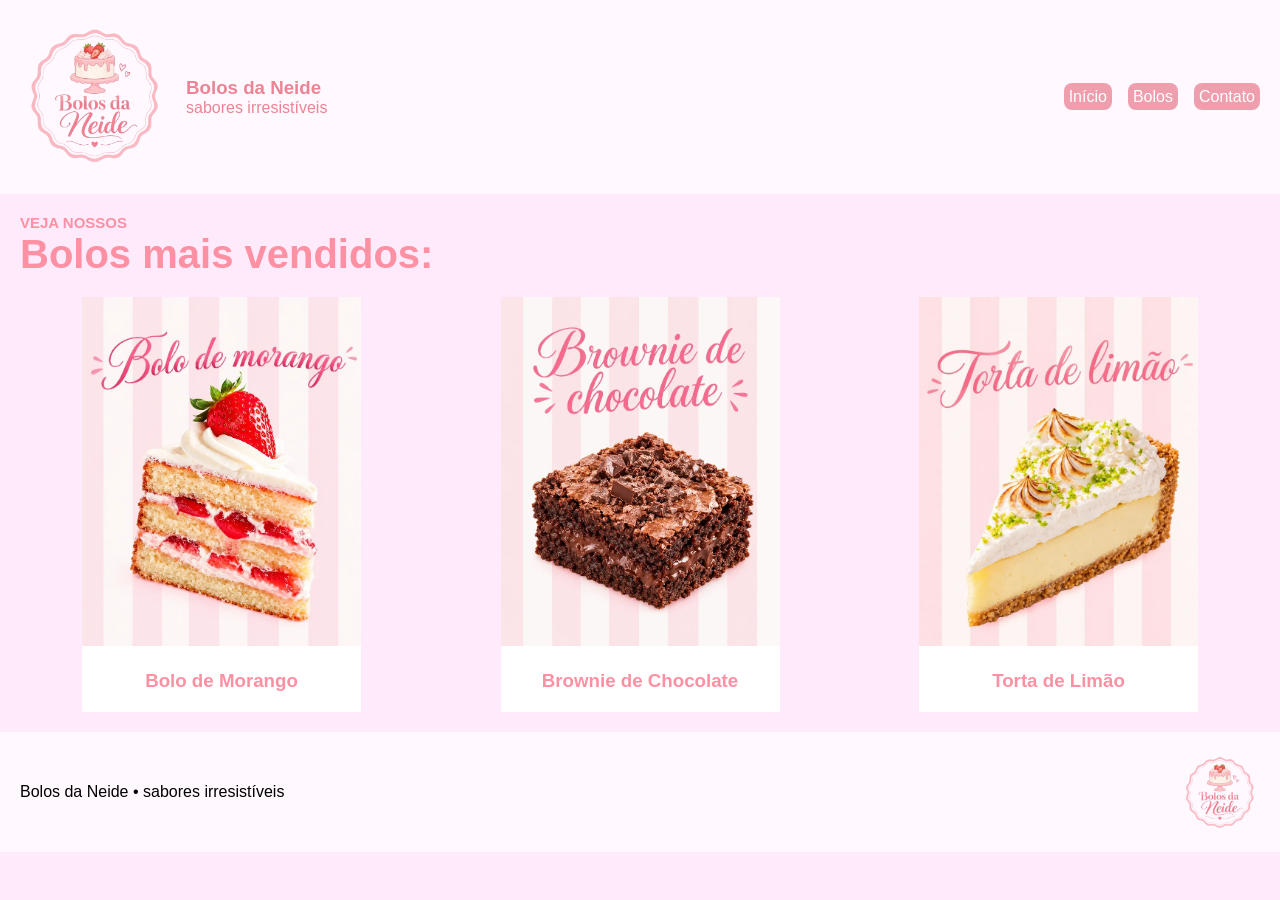
<file: index.html>
<!DOCTYPE html>
<html lang="pt-BR">
    <head>
        <meta charset="UTF-8">
        <title>Bolos da Neide</title>
        <link rel="stylesheet" href="css/style.css" />
    </head>

    <body>
        <header>
            <section id="logo">
                <section id="logo-img">
                    <img src="assets/img/logo.png" />
                </section>
                    <section id="titulo-header">
                        <h1>Bolos da Neide</h1>
                        <p>sabores irresistíveis</p>
                    </section>
            </section>

            <section id="menu">
                <nav>
                    <ul>
                        <li><a href="index.html" id="botao-atual">Início</a></li>
                        <li><a href="pages/bolos.html">Bolos</a></li>
                        <li><a href="pages/contato.html">Contato</a></li>
                    </ul>
                </nav>
            </section>
        </header>

        <main>
            <section id="introducao-texto">
                <small class="texto-pequeno">Veja nossos</small>
                <h2>Bolos mais vendidos:</h2>
            </section>

            <section id="cards">
                <section class="card">
                    <section>
                        <img src="assets/img/fatiaMorango.png">
                    </section>
                    <section class="card-texto">
                        <h3>Bolo de Morango</h3>
                    </section>
                </section>

                <section class="card">
                    <section>
                        <img src="assets/img/fatiaBrownie.png">
                    </section>
                    <section class="card-texto">
                        <h3>Brownie de Chocolate</h3>
                    </section>
                </section>

                <section class="card">
                    <section>
                        <img src="assets/img/fatiaTortaLimao.png">
                    </section>
                    <section class="card-texto">
                        <h3>Torta de Limão</h3>
                    </section>
                </section>
            </section>
        </main>
        <footer>
            <p>Bolos da Neide • sabores irresistíveis</p>
            <img src="assets/img/logo.png">
        </footer>
    </body>
</html>
</file>
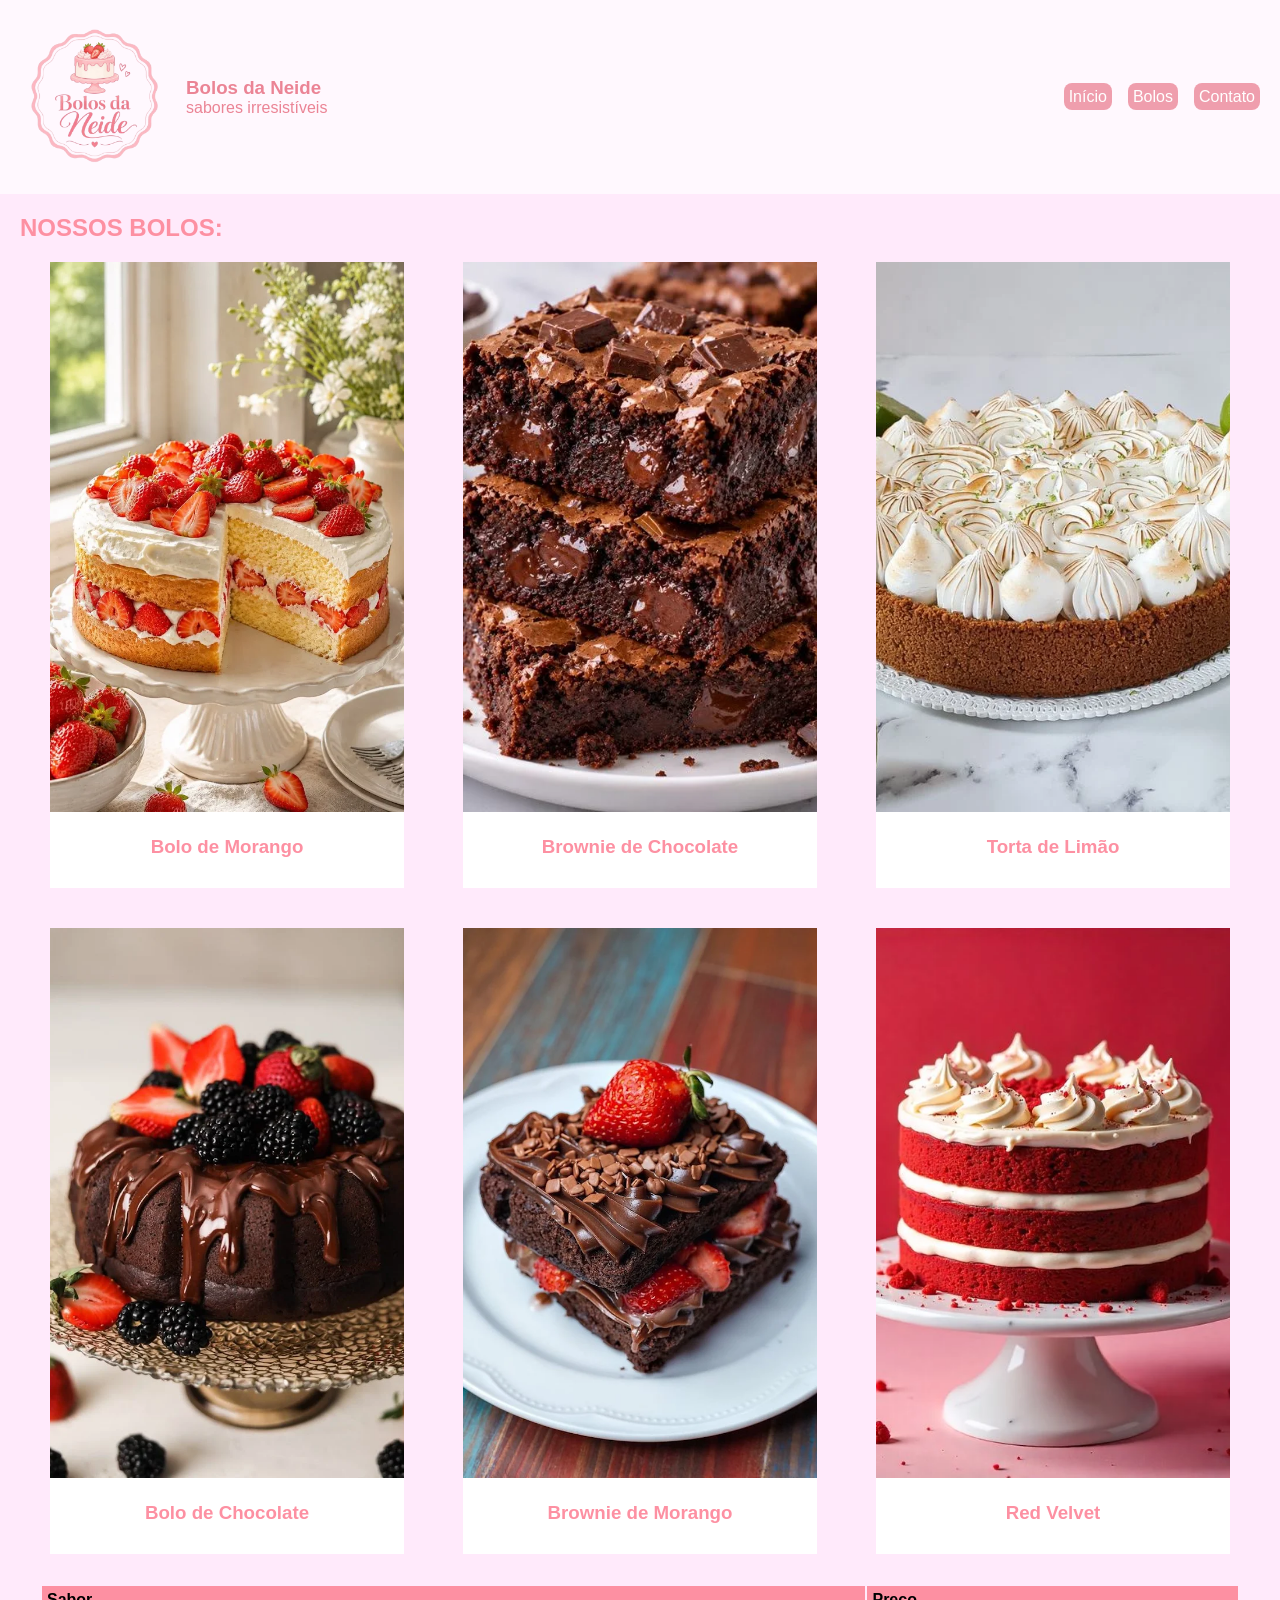
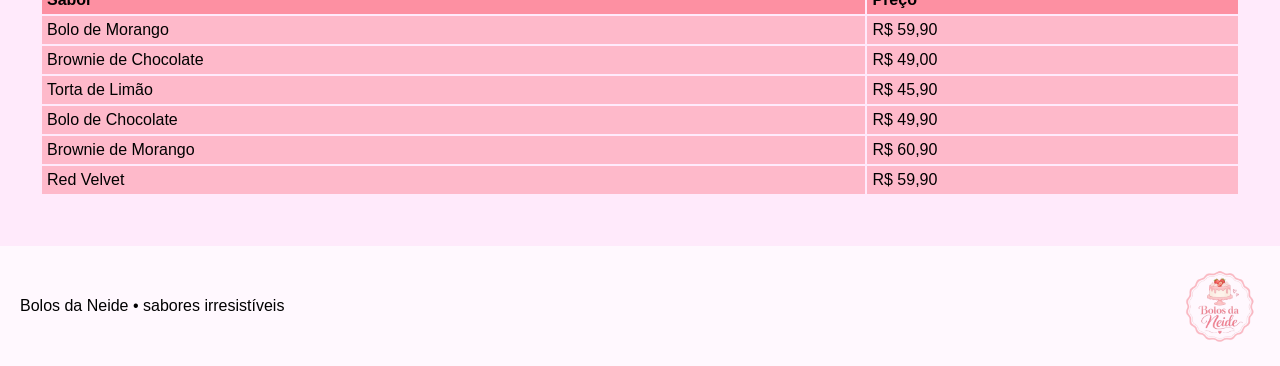
<file: pages/bolos.html>
<!DOCTYPE html>
<html lang="pt-BR">
    <head>
        <meta charset="UTF-8">
        <title>Bolos da Neide</title>
        <link rel="stylesheet" href="../css/bolos.css" />
    </head>

    <body>
        <header>
            <section id="logo">
                <section id="logo-img">
                    <img src="../assets/img/logo.png" />
                </section>
                    <section id="titulo-header">
                        <h1>Bolos da Neide</h1>
                        <p>sabores irresistíveis</p>
                    </section>
            </section>

            <section id="menu">
                <nav>
                    <ul>
                        <li><a href="../index.html" id="botao-atual">Início</a></li>
                        <li><a href="pages/bolos.html">Bolos</a></li>
                        <li><a href="contato.html">Contato</a></li>
                    </ul>
                </nav>
            </section>
        </header>

        <main>
            <section id="servicos">
                <h2><b>NOSSOS BOLOS:</b></h2>
            </section>

            <section id="cards">
                <article class="card">
                    <img src="../assets/img/boloMorango.png" alt="" />
                    <h3><b>Bolo de Morango</b></h3>
                </article>

                <article class="card">
                    <img src="../assets/img/brownie.png" alt="" />
                    <h3><b>Brownie de Chocolate</b></h3>
                </article>

                <article class="card">
                    <img src="../assets/img/tortaLimaopng" alt="" />
                    <h3><b>Torta de Limão</b></h3>
                </article>

                <article class="card">
                    <img src="../assets/img/boloChocolate.png" alt="" />
                    <h3><b>Bolo de Chocolate</b></h3>
                </article>

                <article class="card">
                    <img src="../assets/img/brownieMorango.png" alt="" />
                    <h3><b>Brownie de Morango</b></h3>
                </article>

                <article class="card">
                    <img src="../assets/img/redvelvet.png" alt="" />
                    <h3><b>Red Velvet</b></h3>
                </article>
            </section>
            <section id="tabela">
        <table>
          <thead>
            <tr>
              <th>Sabor</th>
              <th>Preço</th>
            </tr>
          </thead>
          <tbody>
            <tr>
              <td>Bolo de Morango</td>
              <td>R$ 59,90</td>
            </tr>
            <tr>
              <td>Brownie de Chocolate</td>
              <td>R$ 49,00</td>
            </tr>
            <tr>
              <td>Torta de Limão</td>
              <td>R$ 45,90</td>
            </tr>
            <tr>
              <td>Bolo de Chocolate</td>
              <td>R$ 49,90</td>
            </tr>
            <tr>
              <td>Brownie de Morango</td>
              <td>R$ 60,90</td>
            </tr>
            <tr>
              <td>Red Velvet</td>
              <td>R$ 59,90</td>
            </tr>
          </tbody>
        </table>
      </section>
        </main>

        <footer>
            <p>Bolos da Neide • sabores irresistíveis</p>
            <img src="../assets/img/logo.png">
        </footer>
    </body>
</html>
</file>
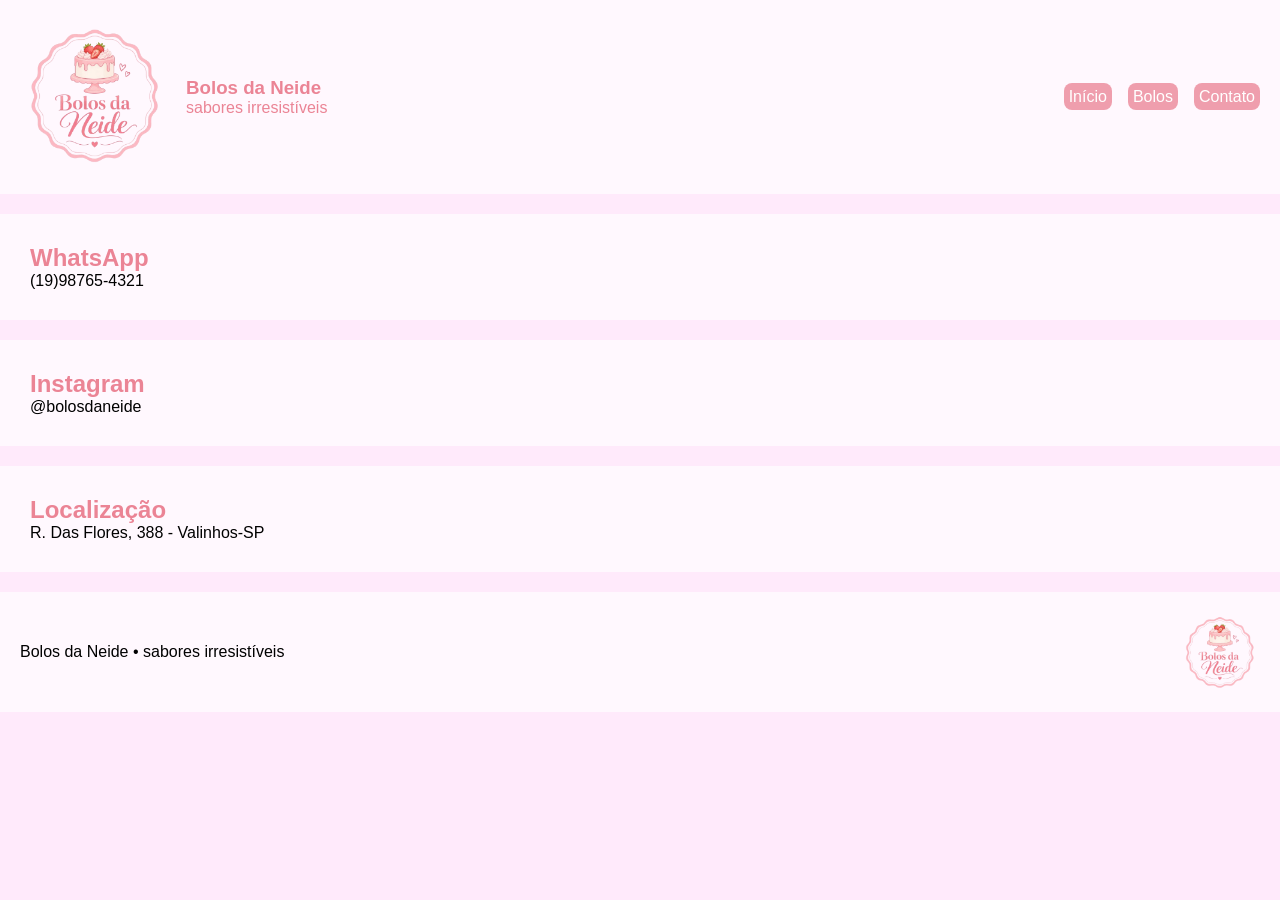
<file: pages/contato.html>
<!DOCTYPE html>
<html lang="pt-BR">
    <head>
        <meta charset="UTF-8">
        <title>contatos</title>
        <link rel="stylesheet" href="../css/contato.css" />
    </head>

    <body>
        <header>
            <section id="logo">
                <section id="logo-img">
                    <img src="../assets/img/logo.png" />
                </section>
                    <section id="titulo-header">
                        <h1>Bolos da Neide</h1>
                        <p>sabores irresistíveis</p>
                    </section>
            </section>

            <section id="menu">
                <nav>
                    <ul>
                        <li><a href="../index.html" id="botao-atual">Início</a></li>
                        <li><a href="bolos.html">Bolos</a></li>
                        <li><a href="contato.html">Contato</a></li>
                    </ul>
                </nav>
            </section>
        </header>

        <main>
            <section id="contatos">
                <section class="contato">
                    <h2>WhatsApp</h2>
                    <p>(19)98765-4321</p>
                </section>

                <section class="contato">
                    <h2>Instagram</h2>
                    <p>@bolosdaneide</p>
                </section>

                <section class="contato">
                    <h2>Localização</h2>
                    <p>R. Das Flores, 388 - Valinhos-SP</p>
                </section>
            </section>
        </main>

        <footer>
            <p>Bolos da Neide • sabores irresistíveis</p>
            <img src="../assets/img/logo.png">
        </footer>
    </body>
</html>
</file>
<file: css/style.css>
* {
    padding: 0;
    margin: 0;
    box-sizing: border-box;
}

body {
    background-color: #ffeafb;
    font-family: 'Segoe UI', Tahoma, Geneva, Verdana, sans-serif;
}

header {
    background-color: #fff8fe;
    display: flex;
    padding: 20px;
    justify-content: space-between;
    align-items: center;
}

#menu ul {
    display: flex;
    flex-direction: row;
    justify-content: flex-end;
    align-items: center;
    flex-wrap: nowrap;
    gap: 16px;
}

#logo-img img {
    width: 150px;
}

li {
    list-style-type: none;
}

#menu a {
    text-decoration: none;
    background-color: #eb8495c4;
    color: white;
    padding: 5px;
    border-radius: 8px;
}

#menu a:hover {
    background-color: #ffb0bdc4;
    color: #ce6f7f;
}

#botao-atual {
    background-color: #ffb0bdc4;
    color: #ce6f7f;
}

#logo {
    display: flex;
    flex-direction: row;
    justify-content: flex-start;
    align-items: center;
    flex-wrap: nowrap;
    gap: 16px;
}

#titulo-header {
    color: #eb8495;
}

main {
    padding: 20px;
}

.texto-pequeno {
    font-size: 15px;
    font-weight: bold;
    text-transform: uppercase;
}

#introducao-texto {
    color: #fd90a2;
}

#introducao-texto h2 {
    font-size: 40px;
}

#cards {
    display: flex;
    gap: 10px;
    justify-content: space-between;
    align-items: center;
    margin-top: 20px;
    flex-wrap: wrap;
    margin: 0 5%;
}

.card {
    background-color: white;
    width: 25%;
    margin-top: 20px;
}

.card img {
    width: 100%;
    margin-bottom: 20px;
}

.card-texto {
    text-align: center;
    margin-bottom: 20px;
    color: #fd90a2;
    font-weight: bold;
}

footer {
    background-color: #fff8fe;
    padding: 20px;
    display: flex;
    flex-direction: row;
    justify-content: space-between;
    align-items: center;
    flex-wrap: nowrap;
    gap: 16px;
}

footer img {
    width: 80px;
}
</file>
<file: css/bolos.css>
* {
    padding: 0;
    margin: 0;
    box-sizing: border-box;
}

body {
    background-color: #ffeafb;
    font-family: 'Segoe UI', Tahoma, Geneva, Verdana, sans-serif;
}

header {
    background-color: #fff8fe;
    display: flex;
    padding: 20px;
    justify-content: space-between;
    align-items: center;
}

#menu ul {
    display: flex;
    flex-direction: row;
    justify-content: flex-end;
    align-items: center;
    flex-wrap: nowrap;
    gap: 16px;
}

#logo-img img {
    width: 150px;
}

li {
    list-style-type: none;
}

#menu a {
    text-decoration: none;
    background-color: #eb8495c4;
    color: white;
    padding: 5px;
    border-radius: 8px;
}

#menu a:hover {
    background-color: #ffb0bdc4;
    color: #ce6f7f;
}

#botao-atual {
    background-color: #ffb0bdc4;
    color: #ce6f7f;
}

#logo {
    display: flex;
    flex-direction: row;
    justify-content: flex-start;
    align-items: center;
    flex-wrap: nowrap;
    gap: 16px;
}

#titulo-header {
    color: #eb8495;
}

main {
    padding: 20px;
}

#servicos {
    color: #fd90a2;
    margin-bottom: 20px;
}

#cards {
    display: flex;
    justify-content: space-between;
    flex-wrap: wrap;
    padding-left: 30px;
    padding-right: 30px;
    gap: 40px;
}

.card {
    background-color: white;
    width: 30%;
    text-align: center;
    padding-bottom: 10px;
}

.card img {
    width: 100%;
    height: 550px;
    object-fit: cover;
    margin-bottom: 20px;
}

.card h3 {
    text-align: center;
    margin-bottom: 20px;
    color: #fd90a2;
    font-weight: bold;
}

table {
  padding-left: 20px;
  padding-right: 20px;
  width: 100%;
  margin-top: 30px;
  margin-bottom: 30px;
}

th, td {
  border: 1px;
  text-align: left;
  padding: 5px;
}
td {
  background-color: #fd90a28a;;
}
th {
  background-color: #fd90a2;
}

footer {
    background-color: #fff8fe;
    padding: 20px;
    display: flex;
    flex-direction: row;
    justify-content: space-between;
    align-items: center;
    flex-wrap: nowrap;
    gap: 16px;
}

footer img {
    width: 80px;
}
</file>
<file: css/contato.css>
* {
    padding: 0;
    margin: 0;
    box-sizing: border-box;
}

body {
    background-color: #ffeafb;
    font-family: 'Segoe UI', Tahoma, Geneva, Verdana, sans-serif;
}

header {
    background-color: #fff8fe;
    display: flex;
    padding: 20px;
    justify-content: space-between;
    align-items: center;
    margin-bottom: 20px;
}

#menu ul {
    display: flex;
    flex-direction: row;
    justify-content: flex-end;
    align-items: center;
    flex-wrap: nowrap;
    gap: 16px;
}

#logo-img img {
    width: 150px;
}

li {
    list-style-type: none;
}

#menu a {
    text-decoration: none;
    background-color: #eb8495c4;
    color: white;
    padding: 5px;
    border-radius: 8px;
}

#menu a:hover {
    background-color: #ffb0bdc4;
    color: #ce6f7f;
}

#botao-atual {
    background-color: #ffb0bdc4;
    color: #ce6f7f;
}

#logo {
    display: flex;
    flex-direction: row;
    justify-content: flex-start;
    align-items: center;
    flex-wrap: nowrap;
    gap: 16px;
}

#titulo-header {
    color: #eb8495;
}

.contato {
    background-color: #fff8fe;
    color: black;
    padding: 30px;
    margin-bottom: 20px;
}

.contato h2 {
    color: #eb8495;
}

footer {
    background-color: #fff8fe;
    padding: 20px;
    display: flex;
    flex-direction: row;
    justify-content: space-between;
    align-items: center;
    flex-wrap: nowrap;
    gap: 16px;
}

footer img {
    width: 80px;
}
</file>
